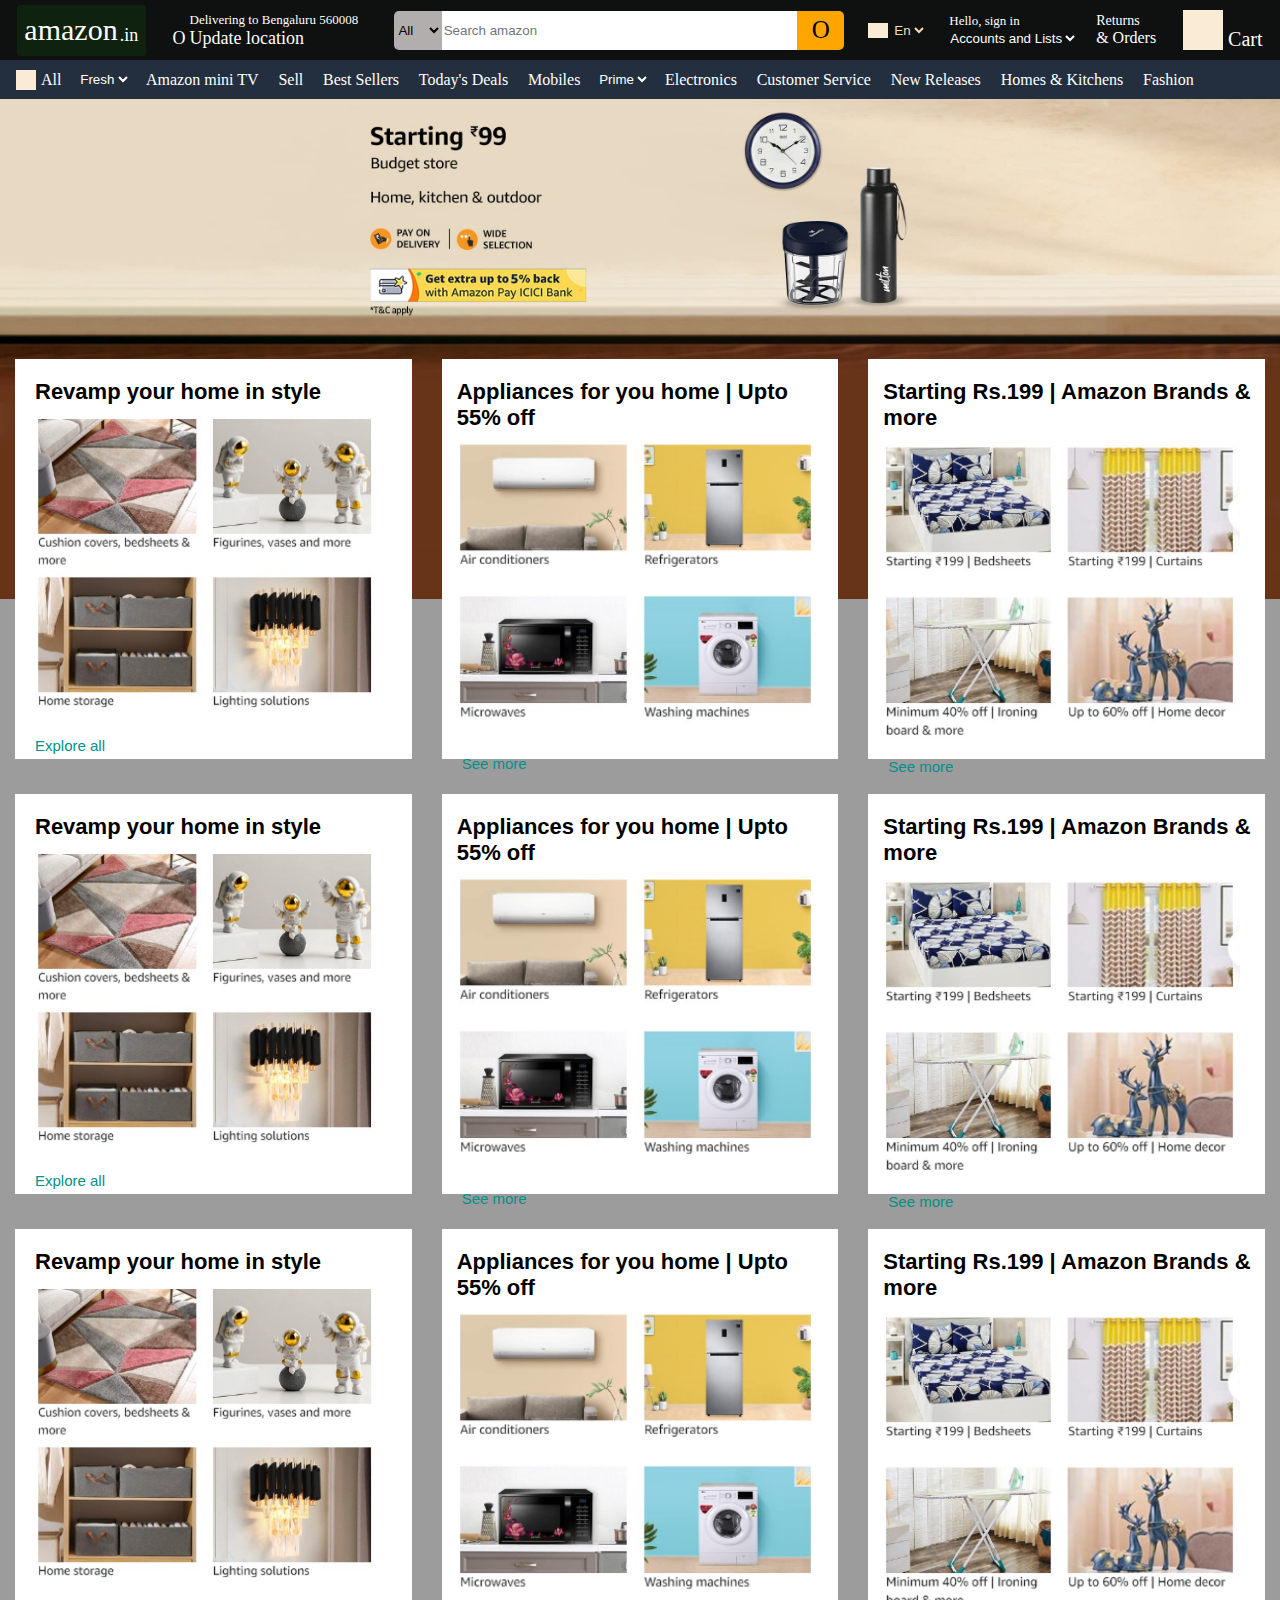
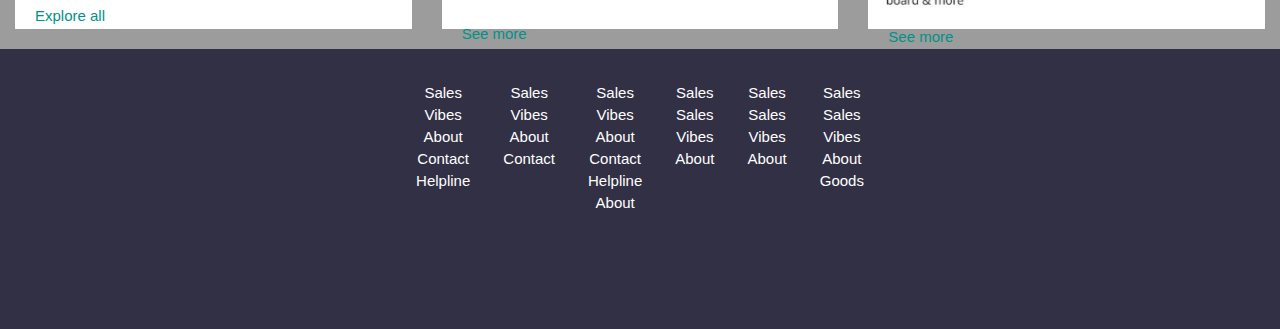
<file: amazon clone-done/index.html>
<!DOCTYPE html>
<html lang="en">

<head>
    <meta charset="UTF-8">
    <meta name="viewport" content="width=device-width, initial-scale=1.0">
    <title>Online shopping site for India</title>
    <link rel="icon" type="img" href="amazon logo.png">
    <link rel="stylesheet" href="style.css">
</head>

<body>
    <header>
        <!-- Top Nav -->
        <nav id="top-nav-bar">
            <!-- amazon.in -->
            <div id="box1-nav" class="border">
                <p>amazon</p>
                <p style="font-size: 18px; margin-left: 2px;align-self: last baseline; margin-bottom: 10px;">.in</p>
            </div>
            <!-- Delivering to -->
            <div id="box2-nav" class="border">
                <p id="delivery">Delivering to Bengaluru 560008</p>
                <div id="div-box2-nav">
                    <p>O</p>
                    <p style="margin-left: 4px;">Update location</p>
                </div>
            </div>
            <!-- Search bar -->
            <div id="search-bar">
                <select id="search-select">
                    <option value="All">All</option>
                </select>
                <input type="search" placeholder="Search amazon" id="input-bar">
                <div id="search-icon">O</div>
            </div>
            <!-- Flag and language -->
            <div id="box4" class="border">
                <div id="flag"></div>
                <select id="Language-select">
                    <option value="En">En</option>
                </select>
            </div>
            <!-- Hello, sign in -->
            <div id="box2-nav" class="border" style="width: 135px;">
                <p id="delivery" style="margin-left: 5px;">Hello, sign in</p>
                <select aria-placeholder="Account & Lists"
                    style="margin-left: 2px; background-color: transparent; border: none; color: white;">
                    <option value="1">Accounts and Lists</option>
                </select>
            </div>
            <!-- Returns and orders -->
            <div id="box2-nav" class="border" style="width: 70px;">
                <p style="font-size: 14px;">Returns</p>
                <p>& Orders</p>
            </div>
            <!-- Cart box -->
            <div id="last-box" class="border">
                <div id="cart-icon"> </div>
                <p style="color: white; font-size: 20px; align-self:last baseline; margin-bottom: 5px;">Cart</p>
            </div>
        </nav>
        <nav id="nav2">
            <div id="box1-nav2" class="border">
                <div id="all-menu"></div>
                <p style="margin-left: 5px;">All</p>
            </div>
            <div id="options-nav2">
                <li class="border">
                    <select id="fresh">
                        <option value="1">Fresh</option>
                    </select>
                </li>
                <li class="border"><a href="https://www.amazon.in/minitv?ref_=nav_avod_desktop_topnav">Amazon mini
                        TV</a></li>
                <li class="border"><a
                        href="https://www.amazon.in/b/32702023031?node=32702023031&ld=AZINSOANavDesktop_T3&ref_=nav_cs_sell_T3">Sell</a>
                </li>
                <li class="border"><a href="https://www.amazon.in/gp/bestsellers/?ref_=nav_cs_bestsellers">Best
                        Sellers</a></li>
                <li class="border"><a href="https://www.amazon.in/deals?ref_=nav_cs_gb">Today's Deals</a></li>
                <li class="border"><a
                        href="https://www.amazon.in/mobile-phones/b/?ie=UTF8&node=1389401031&ref_=nav_cs_mobiles">Mobiles</a>
                </li>
                <li class="border"><select id="Prime">
                        <option value="1">Prime</option>
                    </select></li>
                <li class="border"><a
                        href="https://www.amazon.in/electronics/b/?ie=UTF8&node=976419031&ref_=nav_cs_electronics">Electronics</a>
                </li>
                <li class="border"><a
                        href="https://www.amazon.in/gp/help/customer/display.html?nodeId=200507590&ref_=nav_cs_help">Customer
                        Service</a></li>
                <li class="border"><a href="https://www.amazon.in/gp/new-releases/?ref_=nav_cs_newreleases">New
                        Releases</a></li>
                <li class="border"><a href="#">Homes & Kitchens</a></li>
                <li class="border"><a href="#">Fashion</a></li>
            </div>
            <div id="nav2-empty-div" style="height: 100%; width: 80px;"></div>
        </nav>
    </header>

    <main>
        <!-- Hero section -->
        <div id="hero-section">

            <!-- Big div containing all row divs -->
            <div id="div-hero">

                <!-- row div1 -->
                <div id="div1-hero">
                    <div id="box1-hero" class="box-hero">
                        <p id="head-box-hero"><b>Revamp your home in style</b></p>
                        <a href="#"><img src="monica1.png" id="img-box-hero"></a>
                        <p><a href="#" id="link-box-hero">Explore all</a></p>
                    </div>
                    <div id="box2-hero" class="box-hero">
                        <p id="head-box-hero" style="font-size: 22px;
                    margin-left: 15px; margin-right: 6px;">
                            <b>Appliances for you home | Upto 55% off</b>
                        </p>
                        <a href="#"><img src="monica3.png" id="img-box-hero"
                                style="width: 90%; margin: 15px; margin-top: 0px;"></a>
                        <p style="margin-top: 8px;"><a href="#" id="link-box-hero">See more</a></p>
                    </div>
                    <div id="box3-hero" class="box-hero">
                        <p id="head-box-hero" style="font-size: 22px;
                    margin-left: 15px; margin-right: 6px;">
                            <b>Starting Rs.199 | Amazon Brands & more</b>
                        </p>
                        <a href="#"><img src="monica2.png" id="img-box-hero"
                                style="width: 90%; margin: 15px; margin-top: 1%; margin-bottom: 5%px;"></a>
                        <p style="margin-top: 0%;"><a href="#" id="link-box-hero">See more</a></p>
                    </div>
                </div>

                <!-- row div2 -->
                <div id="div1-hero" style="margin-top: 20px;">
                    <div id="box1-hero" class="box-hero">
                        <p id="head-box-hero"><b>Revamp your home in style</b></p>
                        <a href="#"><img src="monica1.png" id="img-box-hero"></a>
                        <p><a href="#" id="link-box-hero">Explore all</a></p>
                    </div>
                    <div id="box2-hero" class="box-hero">
                        <p id="head-box-hero" style="font-size: 22px;
                    margin-left: 15px; margin-right: 6px;">
                            <b>Appliances for you home | Upto 55% off</b>
                        </p>
                        <a href="#"><img src="monica3.png" id="img-box-hero"
                                style="width: 90%; margin: 15px; margin-top: 0px;"></a>
                        <p style="margin-top: 8px;"><a href="#" id="link-box-hero">See more</a></p>
                    </div>
                    <div id="box3-hero" class="box-hero">
                        <p id="head-box-hero" style="font-size: 22px;
                    margin-left: 15px; margin-right: 6px;">
                            <b>Starting Rs.199 | Amazon Brands & more</b>
                        </p>
                        <a href="#"><img src="monica2.png" id="img-box-hero"
                                style="width: 90%; margin: 15px; margin-top: 1%; margin-bottom: 5%px;"></a>
                        <p style="margin-top: 0%;"><a href="#" id="link-box-hero">See more</a></p>
                    </div>
                </div>

                <!-- row div3 -->
                <div id="div1-hero" style="margin-top: 20px;">
                    <div id="box1-hero" class="box-hero">
                        <p id="head-box-hero"><b>Revamp your home in style</b></p>
                        <a href="#"><img src="monica1.png" id="img-box-hero"></a>
                        <p><a href="#" id="link-box-hero">Explore all</a></p>
                    </div>
                    <div id="box2-hero" class="box-hero">
                        <p id="head-box-hero" style="font-size: 22px;
                    margin-left: 15px; margin-right: 6px;">
                            <b>Appliances for you home | Upto 55% off</b>
                        </p>
                        <a href="#"><img src="monica3.png" id="img-box-hero"
                                style="width: 90%; margin: 15px; margin-top: 0px;"></a>
                        <p style="margin-top: 8px;"><a href="#" id="link-box-hero">See more</a></p>
                    </div>
                    <div id="box3-hero" class="box-hero">
                        <p id="head-box-hero" style="font-size: 22px;
                    margin-left: 15px; margin-right: 6px;">
                            <b>Starting Rs.199 | Amazon Brands & more</b>
                        </p>
                        <a href="#"><img src="monica2.png" id="img-box-hero"
                                style="width: 90%; margin: 15px; margin-top: 1%; margin-bottom: 5%px;"></a>
                        <p style="margin-top: 0%;"><a href="#" id="link-box-hero">See more</a></p>
                    </div>

                </div>
            </div>
        </div>
    </main>
    <footer>
        <!-- background div 2 -->
        <div id="div-below-hero">
            <div id="div-of-div-below-hero">
                <div id="empty-div1-footer-left" style="height: 100%;width: 350px;"></div>
                <div id="div-of-footer">
                    <p>Sales</p>
                    <p>Vibes</p>
                    <p>About</p>
                    <p>Contact</p>
                    <p>Helpline</p>
                </div>
                <div id="div-of-footer">
                    <p>Sales</p>
                    <p>Vibes</p>
                    <p>About</p>
                    <p>Contact</p>
                </div>
                <div id="div-of-footer">
                    <p>Sales</p>
                    <p>Vibes</p>
                    <p>About</p>
                    <p>Contact</p>
                    <p>Helpline</p>
                    <p>About</p>
                </div>
                <div id="div-of-footer">
                    <p>Sales</p>
                    <p>Sales</p>
                    <p>Vibes</p>
                    <p>About</p>
                </div>
                <div id="div-of-footer">
                    <p>Sales</p>
                    <p>Sales</p>
                    <p>Vibes</p>
                    <p>About</p>
                </div>
                <div id="div-of-footer">
                    <p>Sales</p>
                    <p>Sales</p>
                    <p>Vibes</p>
                    <p>About</p>
                    <p>Goods</p>
                </div>
                <div id="empty-div1-footer-left" style="height: 100%;width: 350px;"></div>

            </div>

        </div>
    </footer>
</body>

</html>
</file>
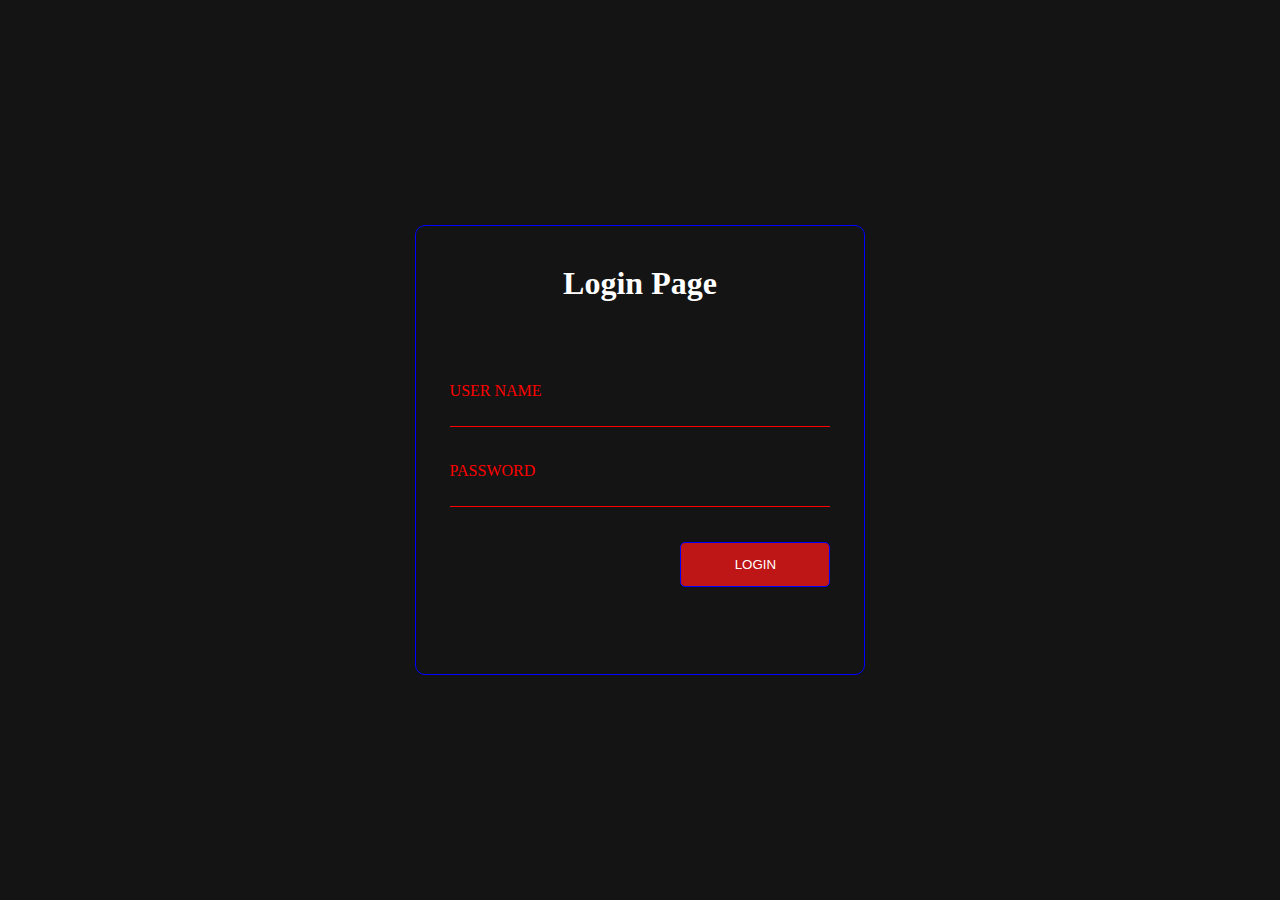
<file: attendanceapp/sample_login.html>
<!DOCTYPE html>
<html lang="en">
<head>
    <meta charset="UTF-8">
    <meta name="viewport" content="width=device-width, initial-scale=1.0">
    <link rel="stylesheet" href="css/login.css">
    <link rel="stylesheet" href="css/loader.css">
    <title>LoginPage</title>
</head>
<body>
    <div class="loginform" style="height: 450px;">

        <h1 style="color: white; margin-top: 50px;">Login Page</h1>
             <div class="inputgroup topmarginlarge">

                    <input type="text" id="txtUsername" required>
                    <label for="txtUsername" id="lblUsername">USER NAME</label>
             </div>

             <div class="inputgroup topmarginlarge">
                    <input type="password" id="txtPassword" required>
                    <label for="txtPassword" id="lblPassword">PASSWORD</label>
             </div>
             <div class="divcallforaction topmarginlarge">
                <button class="btnlogin inactivecolor" id="btnLogin">LOGIN</button>
             </div>  
             
             <div class="diverror topmarginlarge" id="diverror">
              <label class="errormessage" id="errormessage">ERROR GOES HERE</label>
             </div>
    </div>
    <div class="lockscreen" id="lockscreen">
       <div class="spinner" id="spinner"></div>
         <lable class="lblwait topmargin" id="lblwait">PLEASE WAIT</lable>
    </div>

         <script src="js/jquery.js"></script>
        <script src="js/login.js"></script>
</body>
</html>
</file>
<file: amazon clone-done/style.css>
* {
    margin: 0;
    /* font-family: Arial, Helvetica, sans-serif; */
}

#top-nav-bar {
    height: 60px;
    width: 100%;
    background-color: #0F1111;
    display: flex;
    align-items: center;
    justify-content: space-evenly;
}

/* Hover */
.border {
    border: white transparent 1px;
    border-radius: 3px;
}

.border:hover {
    border: solid white 1px;
    border-radius: 3px;
}

/* Box1 */
#box1-nav {
    color: white;
    font-size: 30px;
    width: 128.73px;
    height: 85%;
    background-color: #0f220f;
    display: flex;
    align-items: center;
    justify-content: center;
    margin: 5px;
}

/* Box2 */
#box2-nav {
    color: white;
    margin-left: 5px;
    width: 200px;
    height: 85%;
    align-content: center;
    white-space: nowrap;
}

#delivery {
    margin-left: 22px;
    font-size: 13px;

}

#div-box2-nav {
    display: flex;
    align-items: center;
    font-size: 18px;
    margin-left: 5px;
}

/* Box3 searchbar*/
#search-bar {
    border: 1px goldenrod transparent;
    width: 450px;
    height: 65%;
    margin-left: 15px;
    align-content: center;
    display: flex;
    justify-content: center;
}

#search-bar:hover {
    border: 1px solid goldenrod;
    border-radius: 5px;
}

#search-select {
    width: 60px;
    border: none;
    background-color: rgb(178, 174, 174);
    align-content: center;
    justify-content: center;
    border-top-left-radius: 5px;
    border-bottom-left-radius: 5px;

}

#input-bar {
    border: none;
    width: 100%;
    min-width: 200px;
}

#search-icon {
    border: none;
    width: 60px;
    background-color: orange;
    align-content: center;
    text-align: center;
    font-size: 25px;
    border-top-right-radius: 5px;
    border-bottom-right-radius: 5px;
}

/* Box4 */
#box4 {
    margin-left: 10px;
    display: flex;
    align-items: center;
    justify-content: center;
    height: 85%;
}

#flag {
    height: 15px;
    width: 20px;
    background-color: antiquewhite;
    margin: 2px;
}

#Language-select {
    background-color: transparent;
    border: none;
    color: wheat;
}

/* Last box */
#last-box {
    width: 90px;
    height: 85%;
    display: flex;
    align-items: center;
}

#cart-icon {
    background-color: antiquewhite;
    height: 80%;
    width: 40px;
    margin-right: 5px;
    margin-left: 5px;
}

/* Nav2 */
#nav2 {
    background-color: rgb(35, 47, 62);
    height: 39px;
    display: flex;
    color: white;
    align-items: center;
    justify-content: space-evenly;
}

/* box1-nav2 */
#box1-nav2 {
    height: 80%;
    justify-content: center;
    align-items: center;
    align-content: center;
    display: flex;
    margin-left: 11px;
    padding-left: 5px;
    padding-right: 5px;
}

#all-menu {
    width: 20px;
    height: 20px;
    background-color: antiquewhite;
}

#options-nav2 {
    display: flex;
    width: 100%;
    color: white;
    white-space: nowrap;
    justify-content: space-evenly;
    align-items: center;
    height: 100%;
}

#options-nav2 li {
    color: white;
    display: flex;
    list-style: none;
    text-decoration: none;
    align-items: center;
    height: 80%;
}

#options-nav2 select {
    color: white;
    background-color: transparent;
    border: none;
}

#options-nav2 a {
    color: white;
    text-decoration: none;
    margin-left: 5px;
    margin-right: 5px;
}

#options-nav2 li:hover {
    margin-top: 0.5px;
}

/* Hero section */
#hero-section {
    background-image: url("hero1.png");
    background-size: cover;
    height: 500px;
    display: flex;
}
#div1-hero{
    display: flex;
}
#div-hero {
    height: 300px;
    width: 100%;
    background-color: white;
    margin-top: 260px;
    background-color: transparent;
    /* display: flex; */

}

/* Boxes of hero section */
.box-hero {
    height: 400px;
    width: 35%;
    min-width: 300px;
    background-color: white;
    margin: 15px;
    margin-top: 0px;
    font-family: Arial, Helvetica, sans-serif;
}

#head-box-hero {
    margin: 20px;
    margin-bottom: 10px;
    font-size: 22px;
}

#img-box-hero {
    width: 86%;
    margin: 20px;
    margin-top: 0px;
}

#link-box-hero {
    text-decoration: none;
    color: rgb(1, 145, 136);
    font-size: 15px;
    margin-left: 20px;
}

/* div below hero section */
#div-below-hero{
    width: 100%;
    background-color: rgb(156, 156, 156);
    padding-top: 1050px;
}
/* last div of hero */
#div-of-div-below-hero{
    width: 100%;
    height: 250px;
    background-color: rgba(34, 32, 56, 0.873);
    color: white;
    font-family: Arial, Helvetica, sans-serif;
    font-size: 15px;
    padding-top: 30px;
    justify-content: space-evenly;
    display: flex;
}
#div-of-footer p{
    text-align: center;
    margin-top: 5px; 
}
</file>
<file: attendanceapp/css/login.css>
*
{
    margin:0;
    padding:0;
    box-sizing: border-box;
}

body{
    height:100vh;
    background-color: rgb(19, 20, 19);
    display: flex;
    justify-content: center;
    align-items: center;
}


.loginform
{
    width:min(450px,95%);
    height: 580px;
    border:solid 1px blue;

    display: flex;
    flex-direction: column;
    justify-content: center;
    align-items: center;
    background-color:transparent;
    border-radius:10px;
    transition: all 0.4s;
}

.loginform:hover{
    box-shadow: 0 0 0px 0px rgb(121, 97, 239),0 0 100px 0px rgb(121, 97, 239);
    animation: blink 0.4s infinite;
    background-color: rgb(47, 45, 45);
}
/* @keyframes blink {
    0%,100%{
        box-shadow: 0 0 100px 0px rgb(121, 97, 239),0 0 400px 10px rgb(121, 97, 239);
    }
    40%,50%,60%
    {
        box-shadow: 0 0 50px 0px rgb(121, 97, 239),0 0 100px 0px rgb(121, 97, 239);
    }
} */

.inputgroup
{
    position:relative; 
    height:50px;
    width:85%;  
}

.inputgroup input
{
    position:absolute;
    width:100%;
    height:45px;
    background: transparent;
    outline:none;
    border-left:none;
    border-right:none;
    border-top:none;
    border-bottom:solid 1px red;
    color:white;
    font-size: 20px;
    transition: all 200ms;
}

.inputgroup label
{
    position:absolute;
    transition: all 200ms;
    color:red;
}

.inputgroup input:hover +label,
.inputgroup input:focus +label,
.inputgroup input:valid +label
{
    transform: translateY(-20px);
    color:rgb(0, 85, 255);
}
.inputgroup input:hover ,
.inputgroup input:focus ,
.inputgroup input:valid 
{
    
    border-bottom:solid 1px rgb(0, 85, 255);
}

.topmargin{
    margin-top: 50px;
}
.topmarginlarge{
    margin-top: 80px;
}

.divcallforaction
{
    width:85%;
    height:45px;
    display: flex;
    justify-content: end;
    align-items: center;
}
.btnlogin
{
    border:solid 1px blue;
    width:150px;
    height:45px;
    padding:5px;
    border-radius: 5px;
    
    color:white;
    transition: all 200ms;
}
.btnlogin:hover{
    box-shadow: 0 0 100px rgb(242, 88, 201);
    transform: translateY(-5px);
}
.inactivecolor
{
    background-color: rgb(190, 22, 22);
}
.activecolor
{
    background-color: rgb(50, 168, 247);
}

.diverror
{
    background-color: transparent;
    color:white;
    height:45px;
    width:85%;

    display: flex;
    justify-content: center;
    align-items: center;
    visibility: hidden;
    opacity: 0;
    transition: all 1s;
    letter-spacing: 1px;
}
.applyerrordiv
{
    visibility: visible;
    opacity: 1;
    animation:falldown 1s linear;
}
@keyframes falldown {
    0%{opacity: 0;transform: translateY(-100px);}
    49%{opacity: 1;transform: translateY(0px);letter-spacing: 1px;}
    50%{opacity: 1;transform: translateY(0px);letter-spacing: 3px;}
    55%{opacity: 1;transform: translateY(0px);letter-spacing: 1px;}
    60%{opacity: 1;transform: translateY(-50px);}
    80%{opacity: 1;transform: translateY(0px);}
    85%{opacity: 1;transform: translateY(-10px);}
    100%{opacity: 1;transform: translateY(0px);}
}
</file>
<file: attendanceapp/css/loader.css>
.lockscreen
{
    width:100%;
    height:100%;
    background-color: white;
    position: fixed;
    opacity: .4;
    visibility: hidden;
    display: flex;
    flex-direction: column;
    justify-content: center;
    align-items: center;
}
.applylockscreen
{
    opacity: .4;
    visibility: visible;
}
.spinner
{
    width:80px;
    height: 80px;
    border-radius: 50%;
    border-top:solid 5px rgb(38, 0, 255);
    border-right:solid 5px rgb(255, 77, 0);
    border-bottom:solid 5px rgb(64, 255, 0);
    border-left:solid 5px transparent;
    animation:spin 2s linear infinite;
}
@keyframes spin {
    0%{transform: rotate(0deg);}
    100%{transform: rotate(360deg);}
}
</file>
